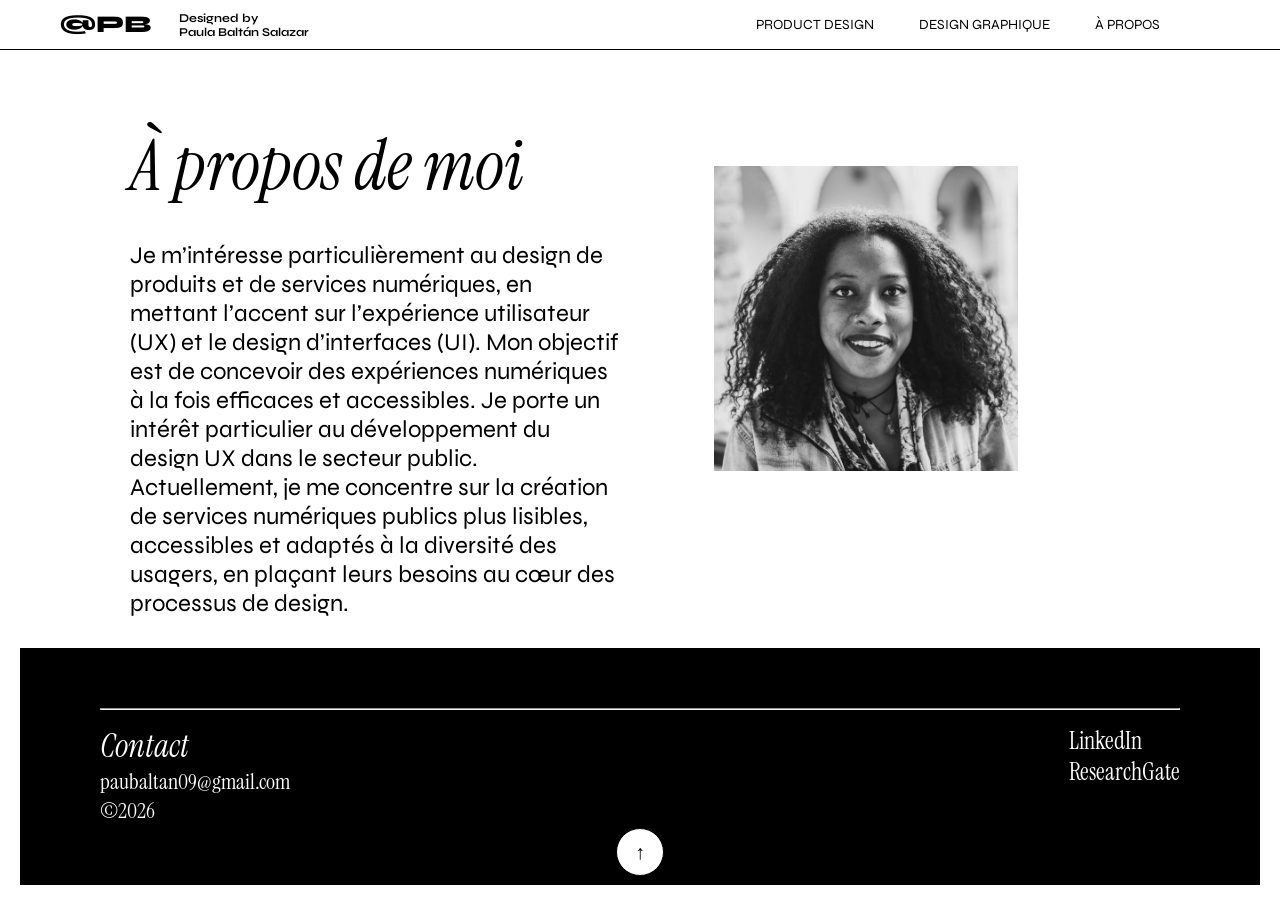
<file: contact.html>
<!DOCTYPE html>
<html lang="fr">

<head>
    <meta charset="UTF-8">
    <meta name="viewport" content="width=device-width, initial-scale=1.0">
    <title>Document</title>
    <link rel="stylesheet" href="style.css">
</head>


<body class="page-accueil">
    <main>
    <header>
        <nav class="navbar">
            <a href="index.html" id="PB" title="Accueil">@PB</a>
            <h1 class="designedby">
                Designed by<br>
                Paula Baltán Salazar
            </h1>
            <ul class="nav-links">
                <li><a href="numerique.html">PRODUCT DESIGN</a></li>
                <li><a href="design.html">DESIGN GRAPHIQUE</a></li>
                <li><a href="contact.html">À PROPOS
                </a></li>
            </ul>
            
        </nav>
    </header>
    <main>
        <section id="Apropos">
            <div class="Presentation">
                <div class="Texte">
                    <h3>
                    À propos de moi
                    </h3>
                <div class="description">
                            <p>
                            Je m’intéresse particulièrement au design de produits 
                            et de services numériques, en mettant l’accent sur l’expérience 
                            utilisateur (UX) et le design d’interfaces (UI). Mon objectif est
                            de concevoir des expériences numériques à la fois efficaces et accessibles.

                            Je porte un intérêt particulier au développement du design UX 
                            dans le secteur public. Actuellement, je me concentre sur la 
                            création de services numériques publics plus lisibles, accessibles
                            et adaptés à la diversité des usagers, en plaçant leurs besoins 
                            au cœur des processus de design.
                            </p>
                </div>
                </div>
                <div class="PhotoPB">
                <img src="sources/Paula Baltán Salazar.jpg" alt="PhotoPB">
                </div>
            </div>
        </section>

        <section>
            <div>
                
            </div>
        </section>
    </main>

    <footer>
        <hr class="ligne-deco">
        <div class="footer">
            <div class="footer-gauche">
                <h2>Contact</h2>
                <h3>paubaltan09@gmail.com</h3>
                <h3>©2026</h3>
            </div>

            <div class="footer-droite">
                <a href="https://www.linkedin.com/in/paulabaltansalazar/">LinkedIn
                </a>
                <a href="https://www.researchgate.net/profile/Paula-Baltan-2?ev=hdr_xprf/">ResearchGate
                </a>
            </div>
    </footer>
</body>
<script src="interaction.js"></script>
<!-- Bouton haut de page -->
<button id="back-to-top" class="show" aria-label="Remonter en haut">↑</button>
</body>
<!-- Bouton haut de page -->
<button id="back-to-top" class="show" aria-label="Remonter en haut">↑</button>
</body>
</html>
</file>
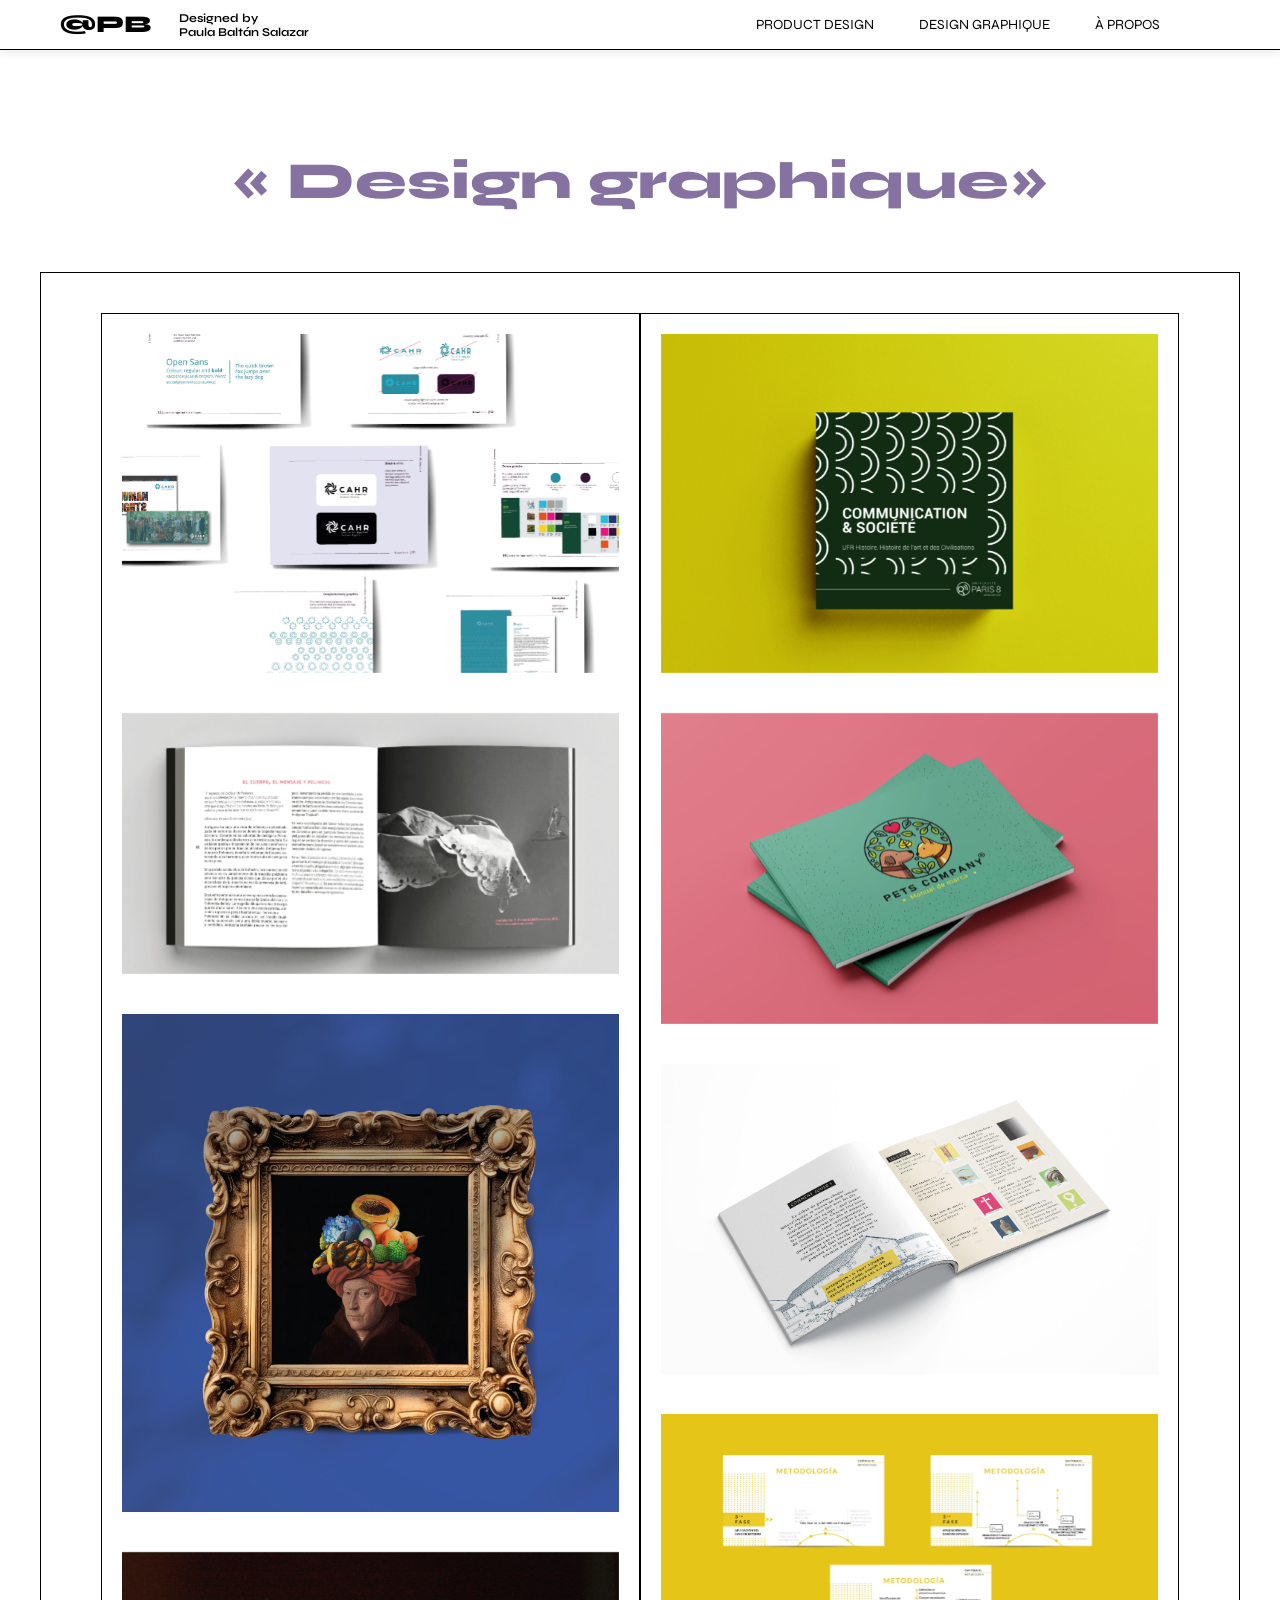
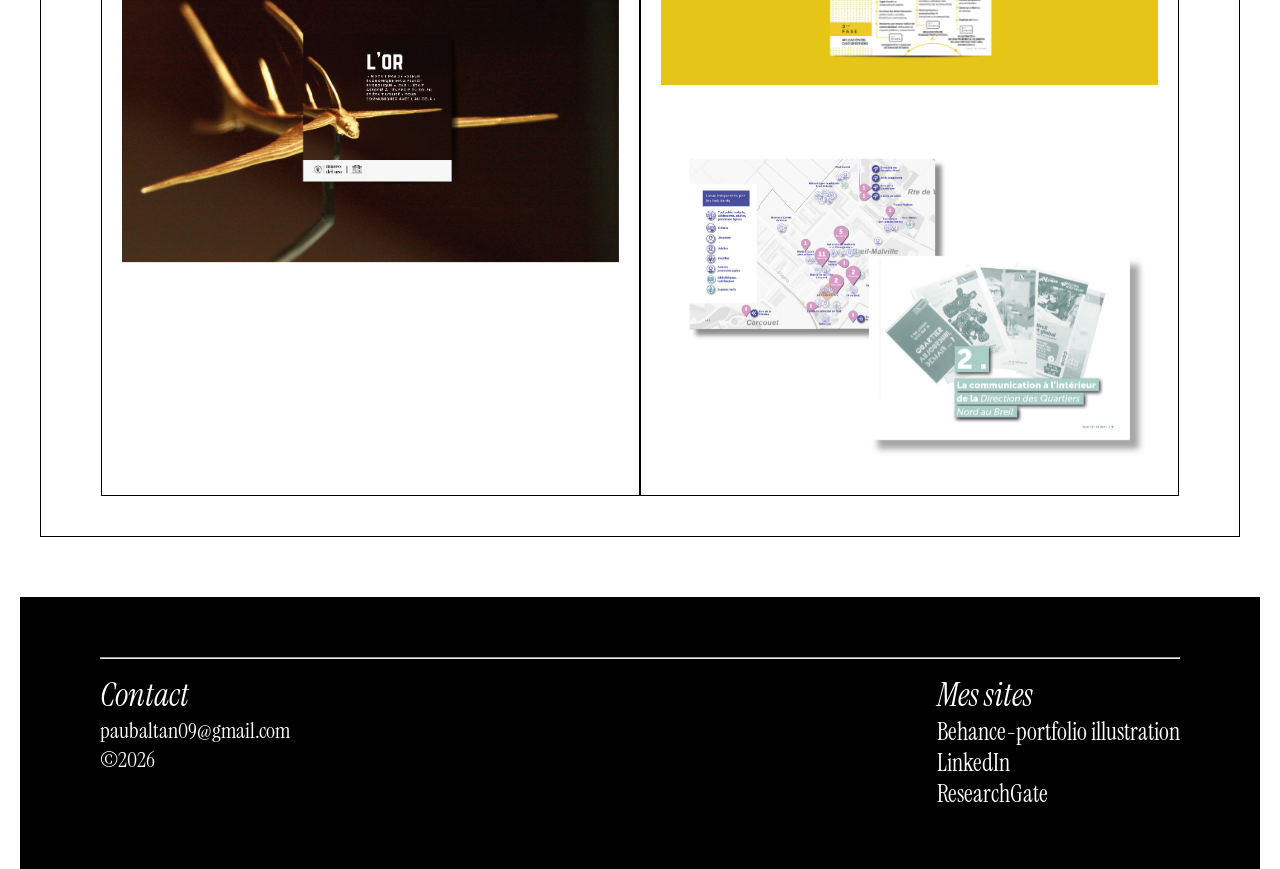
<file: design.html>
<!DOCTYPE html>
<html lang="fr">

<head>
    <meta charset="UTF-8">
    <meta name="viewport" content="width=device-width, initial-scale=1.0">
    <title>Design & numérique</title>
    <link rel="stylesheet" href="style.css">
</head>

<body class="page-accueil">
    <main>
    <header>
        <nav class="navbar">
            <a href="index.html" id="PB" title="Accueil">@PB</a>
            <h1 class="designedby">
                Designed by<br>
                Paula Baltán Salazar
            </h1>
            <ul class="nav-links">
                <li><a href="numerique.html">PRODUCT DESIGN</a></li>
                <li><a href="design.html">DESIGN GRAPHIQUE</a></li>
                <li><a href="contact.html">À PROPOS
                </a></li>
            </ul>
            
        </nav>
    </header>

    <main>
        <h2 id="Titre">
            « Design graphique»
        </h2>
        <section id="Projets">
            <ul class="left">

                <li id="cahr">
                    <a href="zoomproj.html?project=cahr">
                    <div class="cahr">
                        <img src="sources/design/Branding/CAHR/CAHR-03.jpg" alt="cahr">
                    </div>
                    <div class="hover-project"><h3>CAHR Branding</h3></div>
                    </a>
                </li>

                <li id="antigona">
                    <a href="zoomproj.html?project=antigona">
                        <div class="antigona">
                            <img src="sources/design/Editorial/Antigona/Antigona-2.jpg" alt="antigona">
                        </div>
                        <div class="hover-project"><h3>Antígona tropical</h3></div>
                    </a>
                </li>

                <li id="edition">
                    <a href="zoomproj.html?project=edition">
                        <div class="edition">
                            <img src="sources/design/Edition images/Art m_Mesa de trabajo 1.jpg" alt="edition">
                        </div>
                        <div class="hover-project"><h3>Edition</h3></div>
                    </a>
                </li>

                <li id="museeor">
                    <a href="zoomprojdeux.html?project=museeor">
                        <div class="museeor">
                            <img src="sources/design/Musee_or/oiseaux.jpg" alt="museeor">
                        </div>
                        <div class="hover-project"><h3>Musée de l'or</h3></div>
                    </a>
                </li>
            </ul>

            <ul class="right">
                <li id="paris8">
                    <a href="zoomproj.html?project=paris8">
                        <div class="paris8">
                            <img src="sources/design/Branding/Paris8/guide.jpg" alt="paris8">
                        </div>
                        <div class="hover-project"><h3>Paris 8 Branding</h3></div>
                    </a>
                </li>

                <li id="pets">
                    <a href="zoomproj.html?project=pets">
                        <div class="pets">
                            <img src="sources/design/Branding/Pets-company/charte.jpg" alt="pets">
                        </div>
                        <div class="hover-project"><h3>Pet's Company Branding</h3></div>
                    </a>
                </li>

                <li id="chronographe">
                    <a href="zoomproj.html?project=chronographe">
                        <div class="chronographe">
                            <img src="sources/design/Editorial/Chronographe/liste.jpg" alt="chronographe">
                        </div>
                        <div class="hover-project"><h3>Chronographe Branding</h3></div>
                    </a>
                </li>

                <li id="miraflores">
                    <a href="zoomproj.html?project=miraflores">
                         <div class="miraflores">
                          <img src="sources/design/miraflores/ligne.jpg" alt="mht">
                        </div>
                        <div class="hover-project"><h3>Miraflores</h3></div>
                    </a>
                </li>

                <li id="villenantes">
                    <a href="zoomproj.html?project=villenantes">
                         <div class="villenantes">
                          <img src="sources/design/Villenantes/portada.jpg" alt="villenantes">
                        </div>
                        <div class="hover-project"><h3>Communication Quartier de Breil</h3></div>
                    </a>
                </li>

            </ul>
        </section>



    </main>

<footer> 
  <hr class="ligne-deco">
  <div class="footer">
    <div class="footer-gauche"> 
          <h2>Contact</h2>
          <h3>paubaltan09@gmail.com</h3>
          <h3>©2026</h3>
    </div>
  
    <div class="footer-droite"> 
        <h2>Mes sites</h2>
          <a href="https://www.behance.net/paubaltan091e0"> Behance-portfolio illustration</a>
          <a href="https://www.linkedin.com/in/paulabaltansalazar/">LinkedIn</a>
          <a href="https://www.researchgate.net/profile/Paula-Baltan-2?ev=hdr_xprf/">ResearchGate</a>
    </div>
  </footer>

<!-- Fenêtre galerie -->
<div id="lightbox">
  <span class="fermer">✕</span>
  <span class="prev">❮</span>
  <img id="imageGrande">
  <span class="next">❯</span>
</div>

<!-- Bouton haut de page -->
<button id="back-to-top" class="show" aria-label="Remonter en haut">↑</button>

<script src="interaction.js"></script>
</body>
</html>
</file>
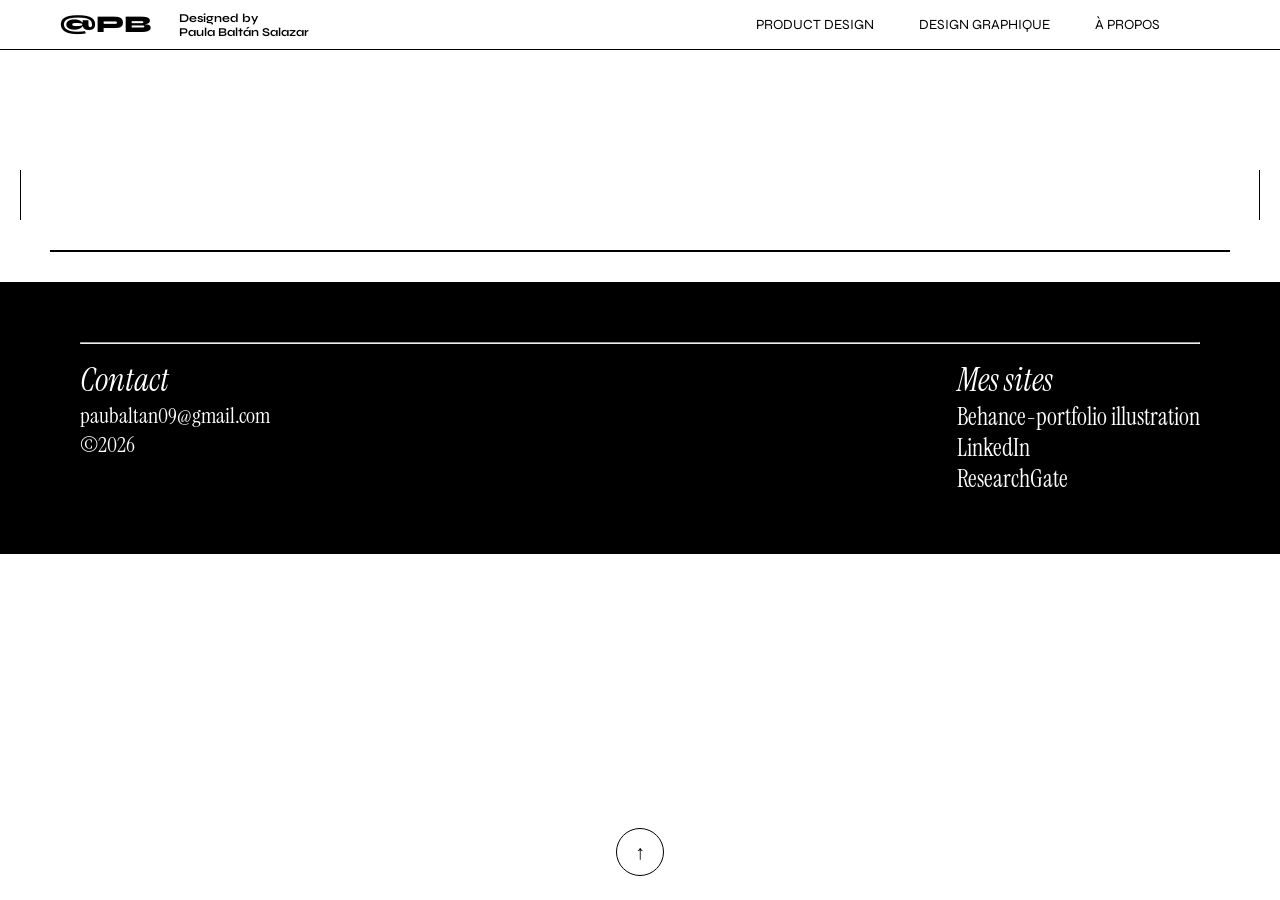
<file: zoomproj.html>
<!DOCTYPE html>
<html lang="fr">

<head>
    <meta charset="UTF-8">
    <meta name="viewport" content="width=device-width, initial-scale=1.0">
    <title>Design & numérique</title>
    <link rel="stylesheet" href="style.css">
</head>

<body>
    <header>
        <nav class="navbar">
            <a href="index.html" id="PB" title="Accueil">@PB</a>
            <h1 class="designedby">
                Designed by<br>
                Paula Baltán Salazar
            </h1>
            <ul class="nav-links">
                <li><a href="numerique.html">PRODUCT DESIGN</a></li>
                <li><a href="design.html">DESIGN GRAPHIQUE</a></li>
                <li><a href="contact.html">À PROPOS
                </a></li>
            </ul>
            
        </nav>
    </header>

    <main>
        <h1 id="project-title"></h1>
        <p id="project-description"></p>
        <div id="project-gallery"></div>

    <div class="project-nav">
    <a id="prev-project"></a>
    <a id="next-project"></a>
    </div>

    </main>

    <!-- Fenêtre galerie -->
    <div id="lightbox">
      <span class="fermer">✕</span>
      <span class="prev">❮</span>
      <img id="imageGrande">
      <span class="next">❯</span>
    </div>

    <footer> 
      <hr class="ligne-deco">
      <div class="footer">
        <div class="footer-gauche"> 
              <h2>Contact</h2>
              <h3>paubaltan09@gmail.com</h3>
              <h3>©2026</h3>
        </div>
      
        <div class="footer-droite"> 
            <h2>Mes sites</h2>
              <a href="https://www.behance.net/paubaltan091e0"> Behance-portfolio illustration</a>
              <a href="https://www.linkedin.com/in/paulabaltansalazar/">LinkedIn</a>
              <a href="https://www.researchgate.net/profile/Paula-Baltan-2?ev=hdr_xprf/">ResearchGate</a>
        </div>
      </footer>

    <!-- Bouton haut de page -->
    <button id="back-to-top" class="show" aria-label="Remonter en haut">↑</button>

    <script src="interaction.js"></script>
</body>
</html>
</file>
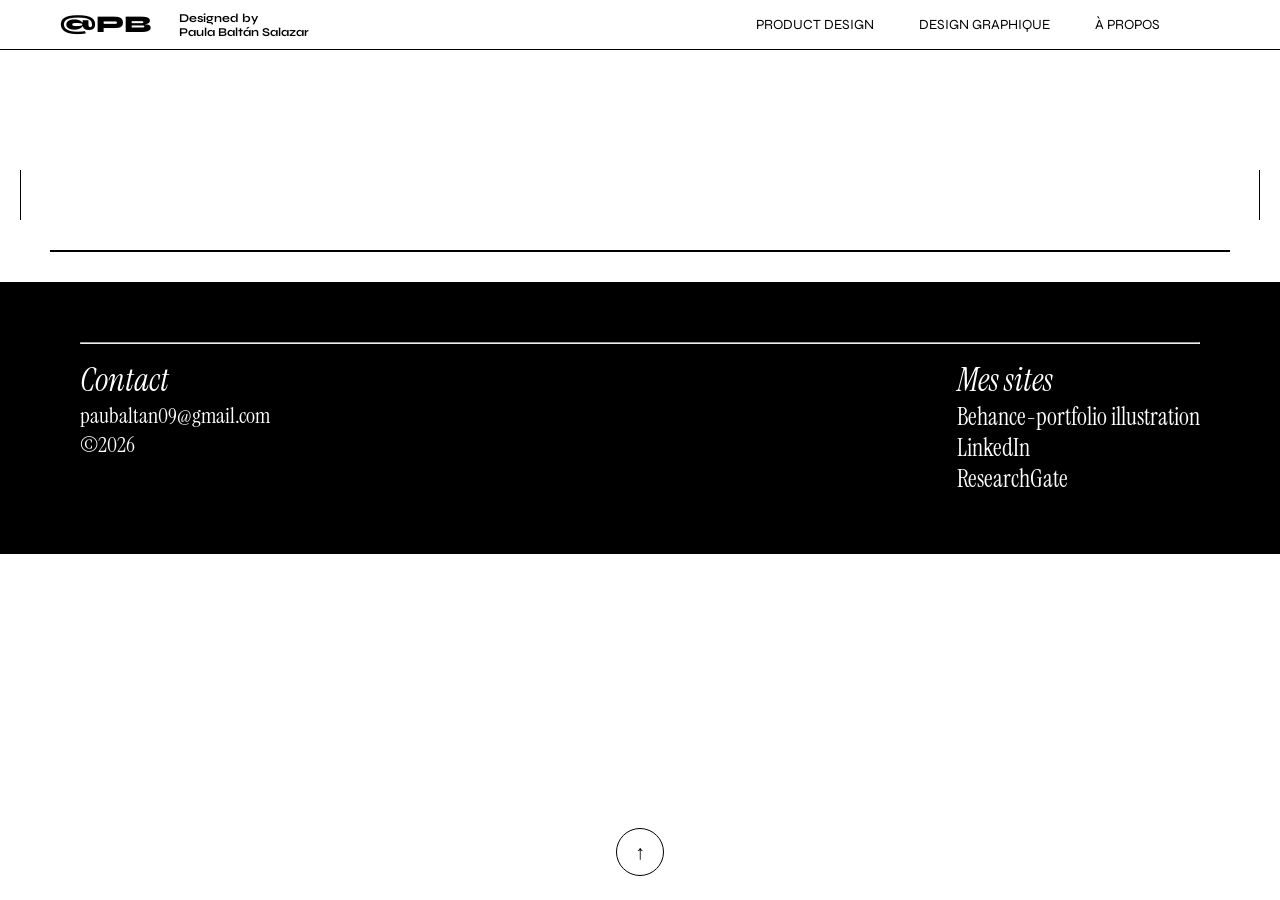
<file: zoomprojdeux.html>
<!DOCTYPE html>
<html lang="fr">

<head>
    <meta charset="UTF-8">
    <meta name="viewport" content="width=device-width, initial-scale=1.0">
    <title>Design & numérique</title>
    <link rel="stylesheet" href="style.css">
</head>

<body>
    <header>
        <nav class="navbar">
            <a href="index.html" id="PB" title="Accueil">@PB</a>
            <h1 class="designedby">
                Designed by<br>
                Paula Baltán Salazar
            </h1>
            <ul class="nav-links">
                <li><a href="numerique.html">PRODUCT DESIGN</a></li>
                <li><a href="design.html">DESIGN GRAPHIQUE</a></li>
                <li><a href="contact.html">À PROPOS
                </a></li>
            </ul>
            
        </nav>
    </header>

    <main>
        <h1 id="project-title"></h1>
        <p id="project-description"></p>
        <div id="project-gallery"></div>

        <div class="project-nav">
        <a id="prev-project"></a>
        <a id="next-project"></a>
        </div>

    </main>

    <!-- Fenêtre galerie -->
    <div id="lightbox">
      <span class="fermer">✕</span>
      <span class="prev">❮</span>
      <img id="imageGrande">
      <span class="next">❯</span>
    </div>

    <footer>
      <hr class="ligne-deco">
      <div class="footer">
        <div class="footer-gauche">
              <h2>Contact</h2>
              <h3>paubaltan09@gmail.com</h3>
              <h3>©2026</h3>
        </div>

        <div class="footer-droite">
            <h2>Mes sites</h2>
              <a href="https://www.behance.net/paubaltan091e0"> Behance-portfolio illustration</a>
              <a href="https://www.linkedin.com/in/paulabaltansalazar/">LinkedIn</a>
              <a href="https://www.researchgate.net/profile/Paula-Baltan-2?ev=hdr_xprf/">ResearchGate</a>
        </div>
      </div>
    </footer>

    <!-- Bouton haut de page -->
    <button id="back-to-top" class="show" aria-label="Remonter en haut">↑</button>

    <script src="interaction.js"></script>
</body>
</html>
</file>
<file: style.css>
@import url('https://fonts.googleapis.com/css2?family=Syne:wght@400..800&family=WindSong:wght@400;500&display=swap');
@import url('https://fonts.googleapis.com/css2?family=Instrument+Serif:ital@0;1&display=swap');
*{
 padding: 0%;
 margin: 0%;
 box-sizing: border-box;

}
/*variables*/
:root{
  background-color:#fff;
  accent-color:#9F86BD;
  background-size: cover;
  background-position: center;
  background-repeat:no-repeat;
}

body {
 width: 100%;
 min-height: 100vh;
}

html {
  scroll-behavior: smooth;
  font-family: 'Syne', sans-serif;
}

img, video, svg, picture {
  max-width: 100%;
  height: auto;
  display: block;
}

main {
  width: 100%;
  max-width: 1400px;
  margin: 0 auto;
  padding: 0 20px;
}

section {
  width: 100%;
}

button, .btn {
  cursor: pointer;
}

body::-webkit-scrollbar {
    display: none;
}

#lightbox{
  position: fixed;
  top:0;
  left:0;
  width:100%;
  height:100%;
  background: rgba(0,0,0,0.9);
  display:none;
  justify-content:center;
  align-items:center;
  z-index: 9999;
  overflow: hidden;
}

header,
.navbar {
  position: relative;
  z-index: 10;
}

#lightbox-image-container {
  position: relative;
  width: 100%;
  height: 100%;
  display: flex;
  justify-content: center;
  align-items: center;
  overflow: auto;
}

#lightbox img{
  max-width: 90%;
  max-height: 90%;
  transition: transform 0.2s ease;
  cursor: grab;
}

#lightbox img:active {
  cursor: grabbing;
}

.zoom-controls {
  position: absolute;
  bottom: 20px;
  right: 20px;
  display: flex;
  gap: 10px;
  z-index: 10001;
}

.zoom-btn {
  background: rgba(255, 255, 255, 0.2);
  border: 1px solid white;
  color: white;
  padding: 8px 12px;
  cursor: pointer;
  border-radius: 4px;
  font-size: 16px;
  transition: background 0.2s ease;
}

.zoom-btn:hover {
  background: rgba(255, 255, 255, 0.4);
}

.zoom-level {
  position: absolute;
  bottom: 80px;
  right: 20px;
  color: white;
  background: rgba(0, 0, 0, 0.5);
  padding: 8px 12px;
  border-radius: 4px;
  font-size: 12px;
  z-index: 10001;
}

.prev, .next{
position:absolute;
top:50%;
font-size:40px;
color:white;
cursor:pointer;
padding:20px;
z-index: 10001;
}

.prev{
left:20px;
}

.next{
right:20px;
}

.fermer{
position:absolute;
top:20px;
right:30px;
font-size:40px;
color:white;
cursor:pointer;
z-index: 10001;

}

  /*Page Accueil */

.img {
width: 50%;
}

  h2.decouvrez {
  width: 100%;
  color: #8572a0;
  font-family: Syne;
  text-align: left;
  font-size: 30px;
  font-style: normal;
  font-weight: 600;
  line-height: 38px;
}

  .galerie {
  cursor: pointer;
}

.dreamz {
 cursor: pointer;
}

h1 {
  color: #8572a0;
  text-align: left;
  font-family: Syne;
  font-size: 70px;
  font-style: normal;
  font-weight: 800;
  line-height: normal;
}

.txtentree {
  width: 100%;
  color: #8572a0;
  font-family: Syne;
  text-align: right;
  font-size: 25px;
  font-style: normal;
  font-weight: 500;
  line-height: 38px;
  padding: 10px 10px 40px 200px;
}

.hero-container {
  width: 100%;
  padding: 10px 0;
  background: white;
}

.hero-grid {
  width: min(1080px, 100%);
  margin: 0 auto;
  display: flex;
  align-items: center;
  gap: 28px;
}

.hero-copy {
  max-width: 557px;
  display: flex;
  flex-direction: column;
  gap: 20px;
}

.hero-eyebrow {
  color: #8572a0;
  font-family: syne;
  font-size: 20px;
  font-weight: 600;
  line-height: 30px;
  margin: 0;
}

.hero-title {
  color: #8572a0;
  font-family: Syne;
  font-size: clamp(48px, 4vw, 80px);
  font-weight: 600;
  line-height: 60px;
  margin: 0;
}

.hero-description {
  color: #2D2D2D;
  font-family: Epilogue, sans-serif;
  font-size: 17px;
  font-weight: 400;
  line-height: 27px;
  margin: 0;
}

.hero-image img {
  width: 100%;
  max-width: 495px;
  height: auto;
  display: block;
  object-fit: cover;
}

/* Hero entrance animations */
@keyframes hero-slide {
  from { opacity: 0; transform: translateY(20px) scale(0.99); }
  to   { opacity: 1; transform: translateY(0) scale(1); }
}

.hero-copy > * {
  opacity: 0;
  transform: translateY(20px);
  animation: hero-slide 700ms cubic-bezier(.22,.98,.35,1) forwards;
}

.hero-copy > *:nth-child(1) { animation-delay: 150ms; }
.hero-copy > *:nth-child(2) { animation-delay: 350ms; }
.hero-copy > *:nth-child(3) { animation-delay: 550ms; }

.hero-image {
  opacity: 0;
  transform: translateY(20px) scale(0.99);
  animation: hero-slide 800ms cubic-bezier(.22,.98,.35,1) forwards;
  animation-delay: 750ms;
}

@media (prefers-reduced-motion: reduce) {
  .hero-copy > *, .hero-image, h2, .txtentree, .bandeau-title, .bandeau-left > *, .bandeau-right { animation: none !important; opacity: 1; transform: none; }
}

/* Apply same entrance animation to H2 titles */
h2, .txtentree, .bandeau-title {
  opacity: 0;
  transform: translateY(20px);
  animation: hero-slide 700ms cubic-bezier(.22,.98,.35,1) forwards;
  animation-delay: 250ms;
}

.bandeau-title {
  animation-delay: 200ms;
}

.Texteintro {
  width: 100%;
  background: white;
  background-attachment: fixed;
}


.left, .right {
  display: flex;
  justify-content: left;
  align-items: flex-end;
  width: 85%;
}

main.accueil {
  width:500px;
  padding: 50px 0;
  background-size: cover;
  background-position: center;
  background-repeat:no-repeat;
  background: white;
}

.page-accueil {
  background: white;
  background-attachment: fixed;
  border:rgba(0, 0, 0, 0.1);
}

.Imagen{
  width: 80%;
  align-items: center;
  line-height: normal;
  justify-content: center;
}

.Imagen img {
  width: 50%;
  
}

img.mot-design {
  height: 400px;
  margin-top: 50px;
}

.mesprojets {
  color: #8572a0;
  text-align: center;
  font-family: Syne;
  font-size: 52px;
  font-style: normal;
  font-weight: 800;
  line-height: normal;
  padding: 60px 60px 30px 60px;
}

.descriptionmesp {
  width: 100%;
  color: #000;
  text-align: center;
  justify-content: center;
  align-items: center;
  font-family: Syne;
  font-size: 22px;
  font-style: normal;
  font-weight: 400;
  line-height: 20px;
  padding-bottom: 60px;
   border-right: 1px solid #000;
  border-left: 1px solid #000;
  border-bottom: 1px solid #000;

}

.sous-titrea {
  color: #8572a0;
  text-align: left;
  font-family: Syne;
  font-size: 28px;
  font-weight: 600;
  line-height: normal;
  padding: 40px 40px 10px 0px;
}

.description.projets {
  width: 50%;
  color: #000;
  text-align: left;
  font-family: Syne;
  font-size: 22px;
  font-style: normal;
  font-weight: 400;
  line-height: normal;
}

.boutonback {
font-family: Syne;
font-size: 16px;
text-decoration-line: underline;
font-weight: 500;
color: #8572a0;
padding-top: 0px;
}

.bouton {
  display: flex;
  background-color:black;
  font-size: 16px;
  font-weight: 500;
  padding: 15px 60px;
  color: #fff;
  border: none;
  border-radius: 23px;
  cursor: pointer;
  transition: all 0.3s ease;
  box-shadow: 4px 4px 10px rgba(0, 0, 0, 0.1);
  width: 208px;
  height: 45px;
  justify-content: center;
  align-items: center;
  flex-shrink: 0;
  margin: 45px auto;
}

.buton:hover {
  box-shadow: 6px 6px 15px rgba(0, 0, 0, 0.2);
  transform: translateY(-2px);
}

.accueilCAHR {
  height: 300px;
}



/*Page Accueil */

.product {
  width: 100%;
  padding: 0px 60px;
  border-right: 1px solid #000;
  border-left: 1px solid #000;
  border-bottom: 1px solid #000;
}

.bandeau {
  background: radial-gradient(58.83% 58.83% at 50% 43.51%, #FFF 0%, #9F86BD 100%);
  height: 500px;
  background-size: cover;
}

#autresp{
    display: flex;
    justify-content: space-between;
    align-items: center;
      background: radial-gradient(58.83% 58.83% at 50% 43.51%, #FFF 0%, #9F86BD 100%);
}

.left{
    display: flex;
    flex-direction: column;
}

.boutons{
    display: flex;
    gap: 30px;
    margin-top: 20px;
}

.right img{
    width: 100%;
    height: 100%;
    object-fit: cover;
}

h2.decouvrez {
  background: #FFF;
  background-position: center;
  background-size: contain;
}

/*carousel*/

.carousel {
  position: relative;
  width: 100%;
  max-width: 800px;
  height: 400px; /* hauteur fixe pour uniformiser */
  margin: auto;
  overflow: hidden;
  border-radius: 10px;
}

.carousel-track {
  display: flex;
  transition: transform 0.5s ease;
  height: 100%;
}

.carousel-track img {
  min-width: 100%;
  height: 100%;
  object-fit: contain; /* garde les proportions */
   /* optionnel pour combler les espaces */
}

button.prev,
button.next {
  position: absolute;
  top: 50%;
  transform: translateY(-50%);
  font-size: 30px;
  color:#8572a0;
  border: none;
  padding: 10px 15px;
  cursor: pointer;
}

button.prev { left: 10px; }
button.next { right: 10px; }

/*Page Paula */

#Paula {
  color: #8572a0;
  text-align: center;
  font-family: Syne;
  font-size: 74px;
  font-style: normal;
  font-weight: 800;
  line-height: normal;
}

.Description {
  width: 50%;
  color: #000;
  text-align: center;
  font-family: Syne;
  font-size: 60px;
  font-style: normal;
  font-weight: 400;
  line-height: normal;

}

.intro {
  display: flex;
  flex-direction: column;
  align-items: center;
  justify-content: center;
  padding: 70px 250px;
  border-right: 1px solid #000;
  border-left: 1px solid #000;
  border-bottom: 1px solid #000;

}

.Qprojets {
  display: flex;
  flex-direction: column;
  align-items: center;
  justify-content: center;
  padding: 70px 250px;
  border-right: 1px solid #000;
  border-left: 1px solid #000;
  border-bottom: 1px solid #000;
  font-family: "Syne";

}

/* Bandeau "Découvrez d'autres projets" */
.bandeau-projets {
  padding: 40px 0;
  background: #f5f5f5;
}
.bandeau-container {
  max-width: 1200px;
  margin: 0 auto;
  padding: 0 20px;
  display: flex;
  gap: 20px;
  align-items: center;
  justify-content: space-between;
}
.bandeau-left { flex: 1;
   text-align: center; 
  }

.bandeau-title {
  font-family: Syne;
  font-size: 28px;
  color: #8572a0;
  margin: 0 0 12px;
}
.bandeau-buttons { 
  display: flex; 
  justify-content: center; 
  gap: 12px; 
  margin-top: 10px; 
  font-family: syne;
  font-size: 12px;
}

.bandeau-buttons .btn { 
  display: inline-block; 
  padding: 10px 18px; 
  background:transparent; 
  color: #000; 
  text-decoration: none; 
  border-radius: 6px; 
  border: 2px solid #000;
}

.bandeau-buttons .btn-outline { 
  background: transparent;
   color: #000;
   border: 2px solid #000;
   padding: 8px 16px;
   border-radius:6px; 
  }

.bandeau-right { 
    display: flex;
    flex: 1;
    align-items: center;
    justify-content: center;
    object-fit: contain;
    padding: 10px;
}

.bandeau-right img { 
  max-width: 100%;
  height: auto;
  display: block; 
}

/* Bandeau projets entrance animations */
.bandeau-left > * {
  opacity: 0;
  transform: translateY(20px);
  animation: hero-slide 700ms cubic-bezier(.22,.98,.35,1) forwards;
}
.bandeau-left > *:nth-child(1) { animation-delay: 200ms; }
.bandeau-left > *:nth-child(2) { animation-delay: 400ms; }

.bandeau-right {
  opacity: 0;
  transform: translateY(20px) scale(0.99);
  animation: hero-slide 800ms cubic-bezier(.22,.98,.35,1) forwards;
  animation-delay: 600ms;
}

@media (max-width: 800px) {
  .bandeau-container { flex-direction: column; text-align: center; }
  .bandeau-right { width: 100%; margin-top: 16px; }
}


.Paula {
  padding: 0px 70px;
  }

a,
a:visited {
  text-decoration: none;
  color: inherit;
  transition: all 0.2s ease;
}


/*Page Design */

#Titre {
  color: #8572a0;
  text-align: center;
  font-family: Syne;
  font-size: 52px;
  font-style: normal;
  font-weight: 800;
  line-height: normal;
  margin: 60px;
}

#Titrea {
  color: #8572a0;
  text-align: center;
  font-family: Syne;
  font-size: 28px;
  font-style: normal;
  font-weight: 800;
  line-height: normal;
  padding-top: 40px;
  margin: 20px;
  border-top: #000 1px solid;
}

.project-nav{
    display: flex;
    justify-content: space-between;
    margin-top: 30px;
}

.project-nav a{
    text-decoration: none;
    color: black;
    font-weight: bold;
    transition: 0.3s;
    padding: 40px;
    font-family: "Instrument Serif";
    font-style: italic;
    font-size: 36px;
    color:#000;
    font-weight: 100;
}

.project-nav a:hover{
    opacity: 0.6;
}

#Projets{
  display: flex;
  width: 100%;
  padding: 40px 60px;
  margin-bottom: 60px;
  border-top: #000 1px solid;
  border-left: #000 1px solid;
  border-right: #000 1px solid;
  border-bottom: #000 1px solid;

}

#Projets img {
  width: 100%;
  height: 100%;
  object-fit: cover;
}

#Projets ul{
  display: flex;
  width: 100%;
  align-items: flex-end;
}

#Projets ul li a> div {
  height: 100%;

}

#Projets li {
  list-style: none;
  padding: 20px;

}

#Projets a {
  width: 100%;
  height: 100%;
  position: relative;
  display: block;
  text-decoration: none;
  color: inherit;
}




/* Keyframe animations for hover effects */
@keyframes fadeIn {
  from {
    opacity: 0;
  }
  to {
    opacity: 1;
  }
}

@keyframes slideIn {
  from {
    opacity: 0;
    transform: translateY(-100%);
  }
  to {
    opacity: 1;
    transform: translateY(0);
  }
}

#Projets .hover-project {
  background: radial-gradient(58.83% 58.83% at 50% 43.51%, #FFF 0%, #9f86bdb4 100%);
  position: absolute;
  top: 0;
  width: 100%;
  height: 100%;
  display: flex;
  align-items: center;
  justify-content: center;
  font-family: "Instrument Serif";
  font-style: italic;
  color:#000;
  font-size: 24px;
  opacity: 0;
}

#Projets .hover-project h3 {
  opacity: 0;
  transform: translateY(-100%);
}

#Projets a:hover .hover-project h3 {
  animation: slideIn 0.5s ease-out forwards;
  animation-delay: 0.2s; 
}

#Projets a:hover .hover-project {
  animation: fadeIn 0.5s ease-out forwards; 
}


section#Projets ul.right {
  display: flex;
  flex-direction: column;
  width: 100%;
  align-items: flex-start;
  border: #000 1px solid;
  display: flex;
  justify-content: left;
 
}

section#Projets ul.left {
  display: flex;
  width: 100%;
  align-items: flex-start;
  border: #000 1px solid;
}

#CAHR{
  width: 100%;
  height: 100%;
}

#Antigona{
  height: 100%;
}

#Homme {
  height: 100%;
}

#Mht {
  height: 100%;
}

#Paris8{
  width: 100%;
  height: 100%;
}

#Pets{
  height: 100%;
}

#Chronographe{
  height: 100%;
}

/*Page zoom design */


div#project-gallery {
  border: #000 1px solid;
  margin: 30px;
  gap: 20px;
}

h1#project-title {
  color: #8572a0;
  text-align: left;
  font-family: Syne;
  font-size: 50px;
  font-style: normal;
  font-weight: 500;
  line-height: normal;
  margin-top: 80px;
  margin-left: 60px;
}

p#project-description {
  width: 100%;
  color: #000;
  text-align: left;
  font-family: Syne;
  font-size: 22px;
  font-style: normal;
  font-weight: 400;
  line-height: normal;
  border-right: 1px solid #000;
  border-left: 1px solid #000;
  padding-right: 500px;
  padding-left: 60px;
  padding-bottom: 30px;
  padding-top: 20px;
}

#project-gallery{
    display: grid;
    grid-template-columns: repeat(2, 1fr);
    gap: 20px;
}

#project-gallery img{
    width: 100%;
    height: auto;
    object-fit: cover;
}

.project-arrows{
    position: fixed;
    top: 50%;
    width: 100%;
    transform: translateY(-50%);
    pointer-events: none;
}

.arrow{
    position: absolute;
    font-size: 40px;
    text-decoration: none;
    color: black;
    padding: 10px;
    pointer-events: all;
    transition: 0.3s;
}

.arrow.left{
    left: 20px;
}

.arrow.right{
    right: 20px;
}

.arrow:hover{
    opacity: 0.5;
    transform: scale(1.2);
}


/*Page A propos */
#Titre {
  color: #8572a0;
  text-align: center;
  font-family: Syne;
  font-size: 52px;
  font-style: normal;
  font-weight: 800;
  line-height: normal;
  align-items: center;
}

#Apropos {
  width: 100%;
  padding: 0px 60px;
}

#Apropos>div {
  width: 100%;
  display: flex;
  align-items: center;
}

#Apropos h3 {
  color: #000;
  font-family: "Instrument Serif";
  font-size: 70px;
  font-style: italic;
  font-weight: 400;
  line-height: normal;
  padding-left: 30px;
  padding-top: 30px;
}

#Apropos p {
  color: #000;
  font-family: Syne;
  font-size: 24px;
  font-style: normal;
  font-weight: 400;
  line-height: normal;
  margin: 30px;
}

.PaulaB {
  width: 100%;
  display: flex;
  flex-direction: column;
  
  
}

.PaulaB .Titre {
  display: flex;
  align-items: center;
  justify-content: center;
  padding: 10px;
  border-bottom: 1px solid #000;
}

.PhotoPB {
  width: 400%;
  aspect-ratio: 1/1;
  padding: 60px;
  align-items: center;
}


.text {
  width: 100%;
  padding: 100px;
  height: 100%;
  display: flex;
  align-items: center;
  justify-content: center;
  align-self: stretch;
}

.PhotoPB img {
  width: 75%;
  object-fit: cover;
  align-items: center;
}

.Competences .Titre {
  display: flex;
  align-items: center;
  justify-content: center;
  padding: 20px;
  border-bottom: 1px solid #000;
}

.Description .text {
  width: 100%;
  padding: 10px, 60px;
  height: 100%;
}

.Description p {
  display: flex;
  align-items: center;
  justify-content: center;
  padding: 60px;
  border-bottom: 1px solid #000;
}
.trusted-tools {
  width: 100%;
  display: flex;
  justify-content: center;
  align-items: center;
  gap: 99px;
  padding: 20px 10px 30px;
  margin-bottom: 30px;
  border-top: 1px solid #000;
  border-bottom: 1px solid #000;
  flex-wrap: wrap;
}

.tool-item {
  display: flex;
  align-items: center;
  gap: 12px;
}

.tool-label {
  text-align: center;
  color: rgb(0, 0, 0);
  font-size: 20px;
  font-family: Syne, sans-serif;
  font-weight: 400;
  word-wrap: break-word;
}

.tool-dot {
  width: 24px;
  height: 24px;
  position: relative;
  overflow: hidden;
}

.tool-dot::before {
  content: "";
  position: absolute;
  inset: 0;
  
}

.tool-dot.tool-dot-rotated::before {
}

.no-underline-link {
  text-decoration: none;
}
/*Header*/

*{
  margin: 0;
  padding: 0;
  text-decoration: none;
}

header {
  width: 100%;
  padding: 10px;
  padding-right: 60px;
  padding-left: 60px;
  border-bottom: 1px solid #000;

  position: fixed;   /* fixe la barre */
  top: 0;            /* colle en haut */
  left: 0;
  background-color: white; /* important pour éviter la transparence */
  z-index: 1000;     /* passe au-dessus du contenu */

}

body {
  padding-top: 90px; /* adapte selon la hauteur réelle du header */
  align-items: center;
}

header nav {
  width: 100%;
  display: flex;
  justify-content: flex-start;
  align-items: center;
}

/* Navbar transparente au départ */
header {
  background-color: white;
  transition: background-color 0.3s ease, box-shadow 0.3s ease;
}

/* Navbar blanche quand on remonte */
header.nav-scrolled {
  background-color: white;
  box-shadow: 0 2px 10px rgba(0,0,0,0.1);
}


#PB {
  color: #000;
  font-family: Syne;
  font-size: 24px;
  font-style: normal;
  font-weight: 800;
  line-height: normal;
  padding-right: 20px;
}

.designedby {
  color: #000;
  font-family: Syne;
  font-size: 12px;
  font-weight: 650;
  font-style: normal;
  line-height: normal;
  margin-left: 8px;
}

.nav-links {
  display: flex;
  width: 40%;
  justify-content: space-between;
  padding-right: 60px;
  margin-left: auto;
}

  .nav-links li {
  list-style: none;
  color: #000;
  font-family: Syne;
  font-size: 14px;
  font-style: normal;
  font-weight: 400;
  line-height: normal;
    }


/*Footer*/
 footer {
  background-color: #000;
  width: 100%;
  padding:60px 80px;
 }
  
  .footer{
  width: 100%;
  color: #FFF;
  font-family: "Instrument Serif";
  font-size: 32px;
  font-weight: 400;
  align-items: top;
  display: flex;
  justify-content: space-between;
  margin-top:15px;
  
  }

.footer-droite {
  display: flex;
  flex-direction: column;
}

.footer h2 {
  color: #FFF;
  font-family: "Instrument Serif";
  font-size: 32px;
  font-style: italic;
  font-weight: 400;
  line-height: normal;
  
}

.footer h3 {
  color: #FFF;
  font-family: "Instrument Serif";
  font-size: 22px;
  line-height: 300%;
  font-style: normal;
  font-weight: 400;
  line-height: normal;
}

.footer a {
  color: #FFF;
  font-family: "Instrument Serif";
  font-size: 24px;
  font-style: normal;
  font-weight: 400;
  line-height: normal;
}

a:hover {
  color: #9177b1;
}

/* Bouton "Haut de page" */
#back-to-top {
  position: fixed;
  left: 50%;
  bottom: 24px;
  transform: translateX(-50%);
  width: 48px;
  height: 48px;
  border-radius: 50%;
  border: 1px solid #000;
  background: white;
  color: #000;
  font-size: 20px;
  display: none; /* shown after scroll */
  align-items: center;
  justify-content: center;
  cursor: pointer;
  z-index: 1200;
}

#back-to-top.show {
  display: flex;
}

@media screen and (max-width: 768px) {
  #project-next { display: none; }
  #back-to-top { left: 50%; transform: translateX(-50%); bottom: 12px; }
}


@media screen and (max-width: 768px) {
  #project-next { display: none; }
}

@media screen and (min-width: 1281) {}



@media screen and (max-width: 1200px) {
  .bandeau-container {
    flex-direction: column;
    align-items: center;
    text-align: center;
  }

  .bandeau-left,
  .bandeau-right {
    width: 100%;
  }

  .bandeau-buttons {
    justify-content: center;
    gap: 10px;
  }

  .bandeau-right img {
    max-width: 100%;
  }

  #project-gallery {
    grid-template-columns: 1fr;
  }

  #project-description {
    padding-right: 0;
    padding-left: 0;
  }

  #Apropos > div {
    flex-direction: column;
    align-items: stretch;
  }

  .PhotoPB {
    width: 100%;
    padding: 20px 0;
  }

  .description.projets {
    width: 100%;
  }

  .txtentree {
    padding: 10px 0 30px;
  }
}

@media screen and (max-width: 768px) {
  header {
    width: 100%;
    padding: 20px;
    border-bottom: 1px solid #000;
  }
  
  .hero-grid {
    flex-direction: column;
    align-items: center;
    gap: 24px;
  }

  .hero-copy {
    max-width: 100%;
  }

  .hero-title {
    font-size: clamp(36px, 8vw, 60px);
    line-height: 1.05;
  }

  .hero-image img {
    max-width: 100%;
  }
  
  header nav {
    width: 100%;
    display: flex;
    justify-content: center;
    flex-direction: column;
    align-items: center;
  }

  .nav-links {
    width: 100%;
    justify-content: center;
    flex-direction: column;
    align-items: center;
    padding-right: 0;
    gap: 12px;
  }

  .nav-links li {
    font-size: 18px;
  }

  .designedby {
    text-align: center;
  }

  .left,
  .right,
  #Projets ul {
    width: 100%;
    justify-content: center;
  }

  #Projets li {
    max-width: 100%;
  }

  .txtentree {
    text-align: left;
    font-size: 20px;
    padding: 20px 0;
  }

  img.mot-design {
    height: auto;
    max-width: 100%;
    margin-top: 30px;
  }

  .bouton {
    width: auto;
    padding: 14px 28px;
    margin: 32px auto;
  }

  .sous-titrea,
  .description.projets,
  #project-description {
    padding: 20px 0;
  }

  .footer {
    flex-direction: column;
    align-items: flex-start;
    gap: 24px;
  }

  footer {
    padding: 40px 20px;
  }
}

@media screen and (max-width: 480px) {
  header {
    padding: 16px;
  }

  #PB {
    font-size: 20px;
  }

  .nav-links li {
    font-size: 16px;
  }

  h1 {
    font-size: 40px;
  }

  .txtentree {
    font-size: 18px;
    line-height: 1.4;
    padding: 16px 0;
  }

  .bouton {
    width: 100%;
    padding: 14px 18px;
  }

  .bandeau-buttons {
    flex-direction: column;
    gap: 10px;
  }

  .footer h2 {
    font-size: 24px;
  }

  .footer h3,
  .footer a {
    font-size: 18px;
  }

  #Apropos h3 {
    font-size: 48px;
    padding-left: 0;
  }

  #Apropos p {
    font-size: 18px;
    margin: 16px 0;
  }
}
</file>
